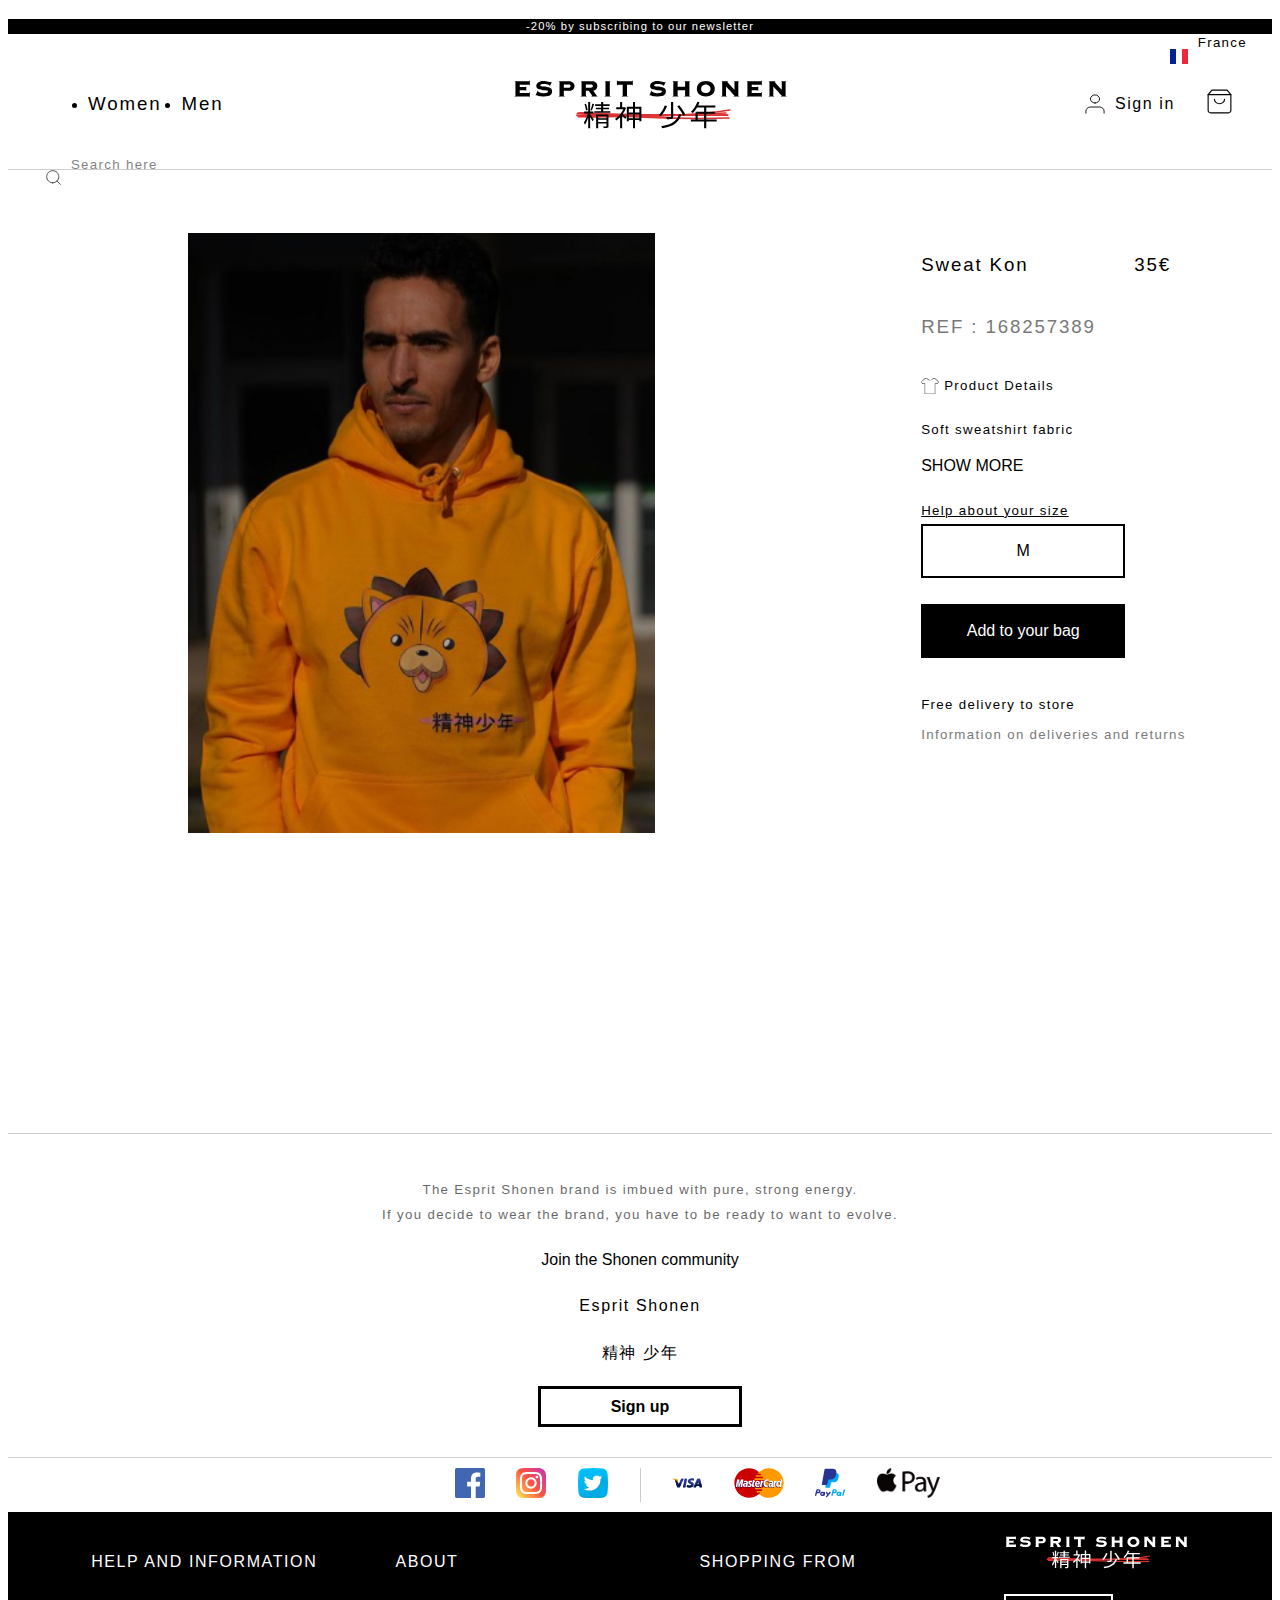
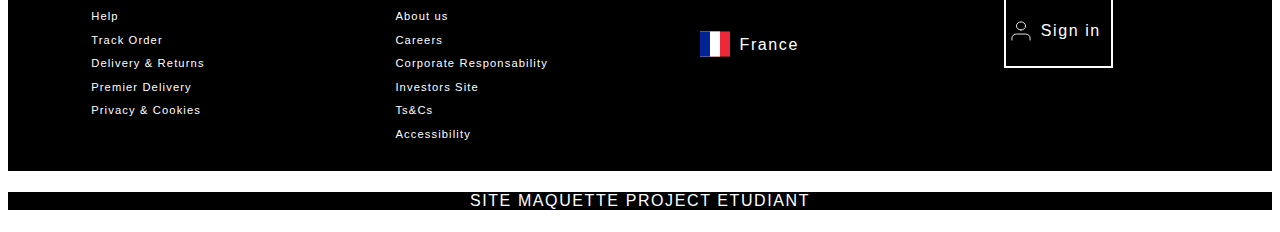
<file: article.html>
<!DOCTYPE html>
<html lang="fr">
<head>
	<meta charset="UTF-8">
	<meta name="viewport" content="width=device-width, initial-scale=1.0">
	<title>Esprit Shonen</title>
	<!-- Css reset -->
	<link rel="stylesheet" href="https://meyerweb.com/eric/tools/css/reset/reset.css">
	<!-- Global -->
	<link rel="stylesheet" href="css/include.css">
	<link rel="shortcut icon" href="#" />
</head>
    <body>
        <!-- Header -->
        <header>
            <!-- Newsletter -->
            <section>
                <h5>-20% by subscribing to our newsletter</h5>
            </section>
            <section>
                <section class="flagheader">
                    <img src="img/logo/flag.svg" alt="french flag">
                    <p>France</p>
                </section>
            </section>
            <!-- Navbar -->
            <nav>
                <!-- Sexe -->
                <ul>
                    <li><h3 href="">Women</h3></li>
                    <li><h3 href="">Men</h3></li>
                </ul>
                <!-- menu burger -->
                <img src="img/logo/menu2.svg" alt="menu">
                
                <!-- Icone -->
                <a href="index.html" title="page d'accueil">
                    <img src="img/logo/Esprit_Shonen.svg" alt="logo ls-a">
                </a>

                <!-- Signin -->
                <div class="contentshop">
                    <section class="signinheader">
                        <img src="img/logo/logblack.svg" alt="logo signin">
                        <h4>Sign in</h4>
                    </section>
                    <!-- <a href="panier.html"><img src="img/logo/shop.svg" alt="logo esprit shonen"></a>* -->
                    <a><img src="img/logo/shop.svg" alt="logo esprit shonen"></a>
                </div>
            </nav>
            <section>
                <section class="searchbar">
                    <img src="img/logo/search.svg" alt="french flag">
                    <p>Search here</p>
                </section>
            </section>
        </header>
        
      <!-- Main -->
        <main id="main">
            <section class="product flex">
                <!-- Product Image -->
                <img src="img/content/kon.jpg" alt="">
                <div id="gapproduct">
                    <!-- Wide Screen -->
                    <div class="flex">
                        <h3 class="none">Sweat Kon</h3>
                        <h3 class="none" id="price">35€</h3>
                    </div>
                    <!-- Mobile -->
                    <div class="flex halfspace">
                        <h4 class="nonemobile">Sweat Eijiro</h4>
                        <h4 class="nonemobile" id="price">35€</h4>
                    </div>
                    <h3 class="space none grey">REF : 168257389</h3>
                    <div class="flex halfspace">
                        <img src="img/logo/shirt.svg" alt="">
                        <p style="padding-left: 5px;">Product Details</p>
                    </div>
                    <p class="none quarterspace">Soft sweatshirt fabric</p>
                    <div id="d1" style="display: none">
                        <p class="none quarterspace"> Style and comfort – it's a lifestyle</p>
                        <p class="none">Main: 70% Polyester, 30% Cotton.</p>
                    </div>
                    <!-- Button Show -->
                    <button class="space buttonmoreless none" id="togg1">SHOW MORE</button>
                    <p class="none size">Help about your size</p>
                    <form method="get" action="">
                        <hidden type="text" name="product" id="product_name">
                        <select class="buttonsize space" name="Taille">
                            <option name="size_s" value="s">S</option>
                            <option selected="selected" name="size_m" value="m">M</option>
                            <option name="size_l" value="l">L</option>
                            <option name="size_xl" value="xl">XL</option>
                        </select>
                        <br>
                        <button class="buttonadd space" type="button">Add to your bag</button>
                    </form>
                    <p class="none halfspace">Free delivery to store</p>
                    <p class="none grey">Information on deliveries and returns</p>
                </div>	
            </section>
        </main>
        <script src="js/show-more-less.js"></script>
        <script src="js/add-to-cart.js"></script>

        <!-- Footer -->
        <footer>
            <div class="footer0">
                <section>
                    <p>The Esprit Shonen brand is imbued with pure, strong energy. <br> 
                    If you decide to wear the brand, you have to be ready to want to evolve.</p>
                </section>
                <section>
                    <hp3>Join the Shonen community</h4>
                </section>
                <section>
                    <h4>Esprit Shonen <h4> 
                    精神 少年</p>
                </section>
                <section>
                    <a>Sign up</a>
                </section>
            </div>

            <div class="footer1">
                <!-- Réseaux sociaux -->
                <section>
                    <a href="https://www.facebook.com/EspritShonen/?ref=page_internal" target="_blank" title="facebook"><img src="img/socials/facebook.svg" alt="logo Facebook"></a>
                    <a href="https://www.instagram.com/espritshonen/?hl=fr" target="_blank" title="instagram"><img src="img/socials/instagram.svg" alt="logo Instagram"></a>
                    <a href="https://twitter.com/NoahQol" target="_blank" title="linkedin"><img src="img/socials/twitter.svg" alt="logo Linkedin"></a>
                </section>
                <!-- Payment -->
                <section>
                    <img src="img/socials/visa.svg" alt="logo Visa">
                    <img src="img/socials/master.svg" alt="logo MasterCard">
                    <img src="img/socials/paypal.svg" alt="logo Paypal">
                    <img src="img/socials/apple-pay-logo.png" alt="logo Applepay">
                </section>
            </div>

            <div class="footer2">
                <div>
                    <!-- Help And Information -->
                    <section>
                        <h4>HELP AND INFORMATION</h4>
                        <br>
                        <h5>Help</h5>
                        <h5>Track Order</h5>
                        <h5>Delivery & Returns</h5>
                        <h5>Premier Delivery</h5>
                        <h5>Privacy & Cookies</h5>
                    </section>
                    <!-- About -->
                    <section>
                        <h4 id="space">ABOUT</h4>
                        <br>
                        <h5>About us</h5>
                        <h5>Careers</h5>
                        <h5>Corporate Responsability</h5>
                        <h5>Investors Site</h5>
                        <h5>Ts&Cs</h5>
                        <h5>Accessibility</h5>
                    </section>
                    <!-- Shopping From -->
                    <section class="gridcorrection">
                        <h4>SHOPPING FROM</h4>
                        <br>
                        <!-- Flag -->
                        <section class="flagfooter">
                            <img src="img/logo/flag.svg" alt="french flag">
                            <h4>France</h4>
                        </section>
                    </section>
                    <!-- Logo/Login -->
                    <section class="gridcorrection">
                        <img class="logofooter none" src="img/logo/Esprit_Shonen_White.svg" alt="logo esprit shonen">
                        <br><br>
                        <!-- Signin -->
                        <section class="signinfooter">
                            <img src="img/logo/logwhite.svg" alt="logo signin">
                            <h4>Sign in</h4>
                        </section>
                    </section>
                </div>
            </div>
        </footer>
        <div class="credit">
            <h4>SITE MAQUETTE PROJECT ETUDIANT</h4>
        </div>
        <!-- JS global -->
        <script src="js/script.js"></script>
    </body>
</html>
</file>
<file: css/include.css>
@import "header.css";
@import "footer.css";
@import "global.css";
@import "index.css";
@import "navbar.css";
@import "template.css";
@import "article.css";
@import "collection.css";
@import "panier.css";
</file>
